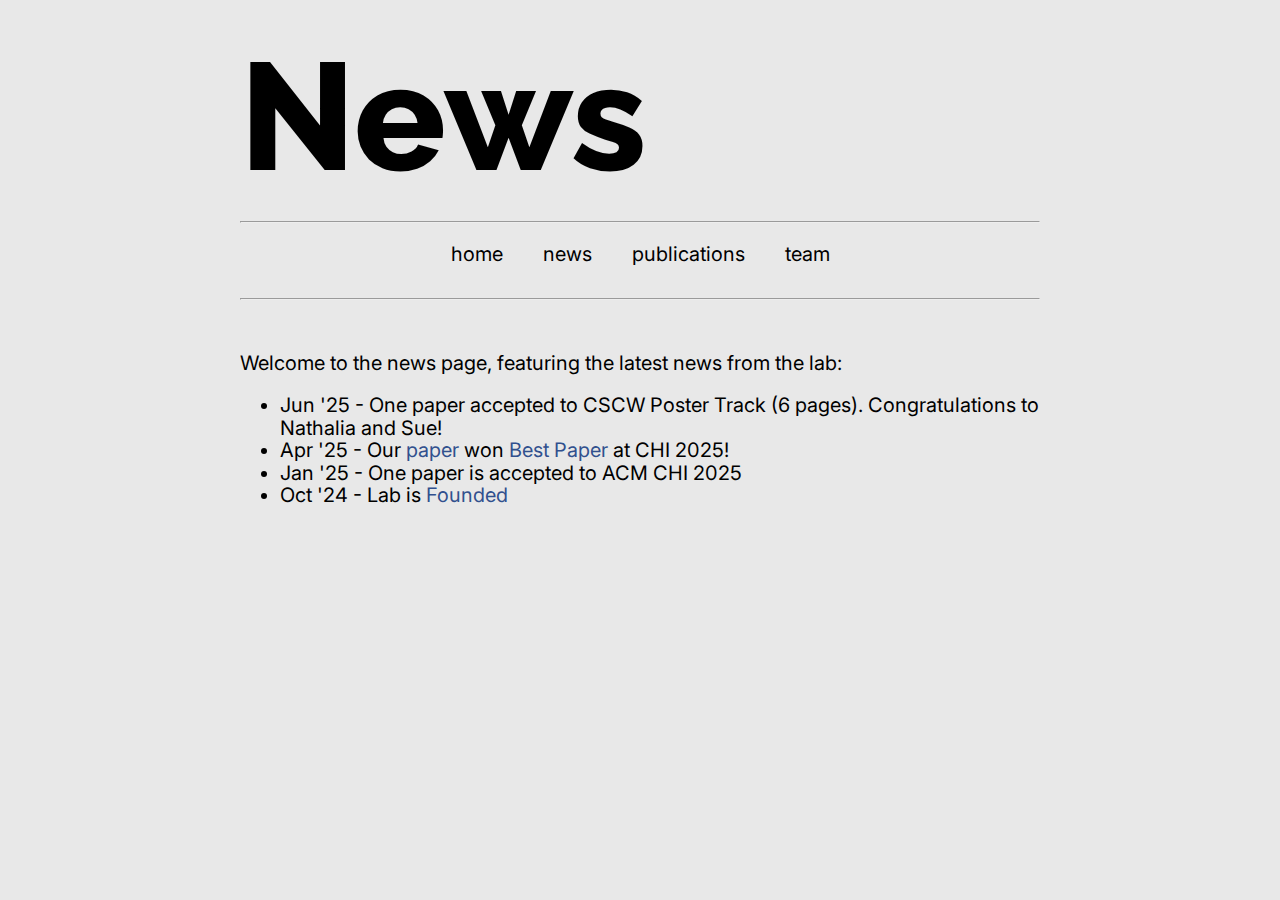
<file: news/index.html>
<!DOCTYPE html>
<html lang="en">
    <head>
        <title>DIVA Lab @ Drexel University</title>
        <meta charset="utf-8">
        <meta name="title" content="News | DIVA Lab @ Drexel University" />
        <meta name="description" content="The latest updates from the DIVA Lab." />
        <meta name="theme-color" content="#fec500" />
        <meta name="viewport" content="width=device-width, initial-scale=1" />

        <link rel="stylesheet" href="/style/global.css">
        <link rel="stylesheet" href="/style/navbar.css">
        <link rel="stylesheet" href="/style/layout.css">
        <link rel="stylesheet" href="/style/news.css">

        <link rel="stylesheet" href="https://cdnjs.cloudflare.com/ajax/libs/font-awesome/6.6.0/css/all.min.css" />
	</head>
    <body class="overcast">
        <section id="main">
            <h1 class="center">News</h1>
            <br>

            <hr style="background-color: var(--dreary); border-color: var(--dreary);">
            <div id="navbar">
                <ul id="navbar-links">
                    <li><a href="/">home</a></li>
                    <li class="hide-mobile"><a href="/news">news</a></li>
                    <li><a href="/publications">publications</a></li>
                    <li><a href="/team">team</a></li>
                </ul>
            </div>
            <hr style="background-color: var(--dreary); border-color: var(--dreary);">
            <br>
            <p>
                Welcome to the news page, featuring the latest news from the lab:
            </p>
            <ul>
                <li>Jun '25 - One paper accepted to CSCW Poster Track (6 pages). Congratulations to Nathalia and Sue!</li>
                <li>Apr '25 - Our <a href="https://arxiv.org/pdf/2409.04645" target="_blank">paper</a> won <a href="https://chi2025.acm.org/best-paper-and-honorable-mention-awards-at-chi-2025" target="_blank">Best Paper</a> at CHI 2025!</li>
                <li>Jan '25 - One paper is accepted to ACM CHI 2025</li>
                <li>Oct '24 - Lab is <a href="https://x.com/zyrcant/status/1845195596073669057" target="_blank">Founded</a></li>
            </ul>

        </section>
    </body>
</html>
</file>
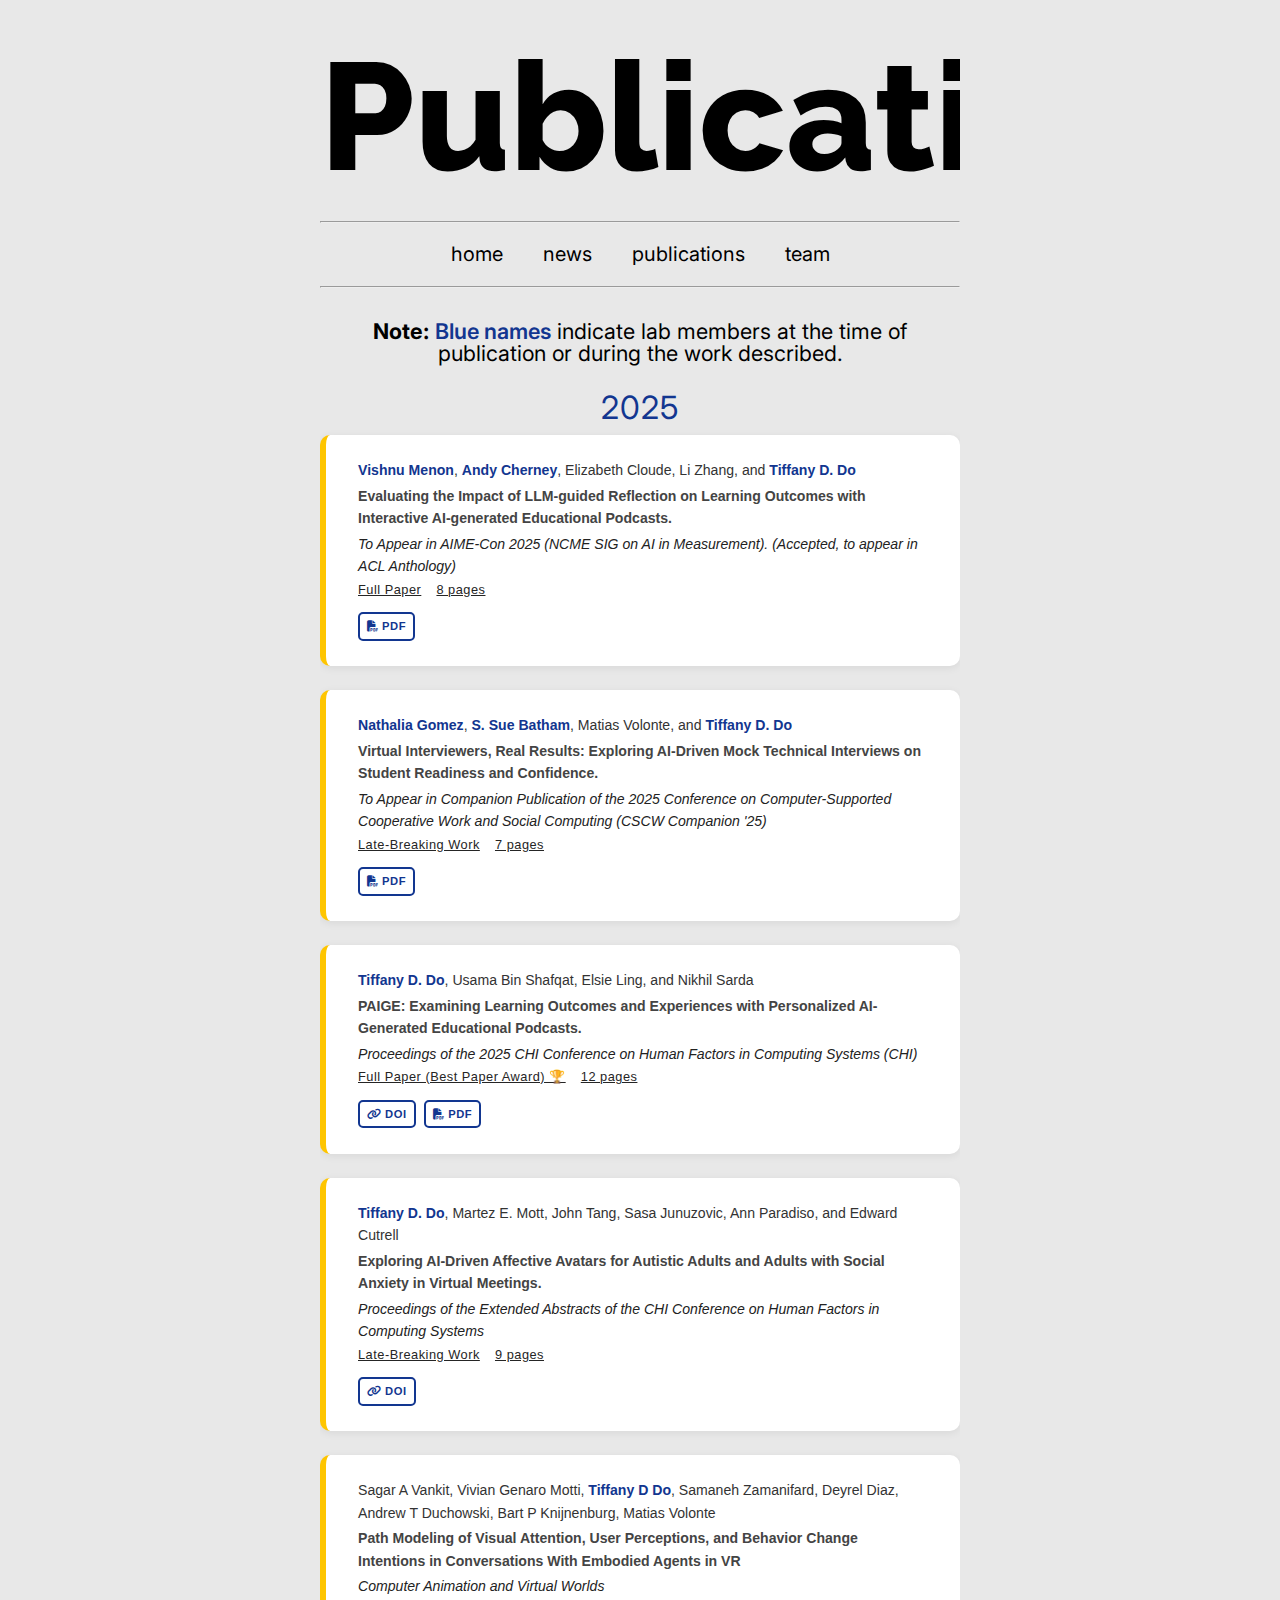
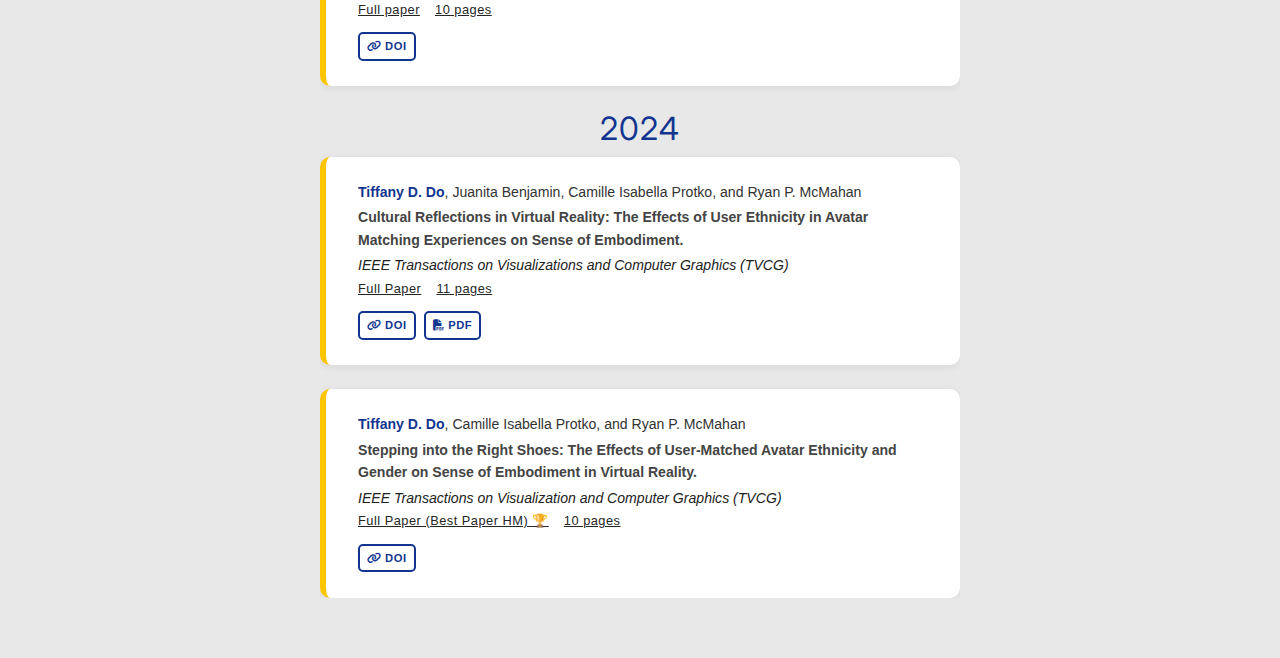
<file: publications/index.html>
<!DOCTYPE html>
<html lang="en">
    <head>
        <title>DIVA Lab @ Drexel University</title>
        <meta charset="utf-8">
        <meta name="title" content="Publications | DIVA Lab @ Drexel University" />
        <meta name="description" content="Publications from the DIVA Lab." />
        <meta name="theme-color" content="#fec500" />
        <meta name="viewport" content="width=device-width, initial-scale=1" />

        <link rel="stylesheet" href="/style/global.css">
        <link rel="stylesheet" href="/style/navbar.css">
        <link rel="stylesheet" href="/style/layout.css">
        <link rel="stylesheet" href="/style/publications.css?v=7">

        <link rel="stylesheet" href="https://cdnjs.cloudflare.com/ajax/libs/font-awesome/6.6.0/css/all.min.css" />
    </head>
    <body class="overcast">
        <section id="main">
            <h1 class="center">Publications</h1>
            <br>
            <hr style="background-color: var(--dreary); border-color: var(--dreary);">

            <div id="navbar">
                <ul id="navbar-links">
                    <li><a href="/">home</a></li>
                    <li><a href="/news">news</a></li>
                    <li class="hide-mobile"><a href="/publications">publications</a></li>
                    <li><a href="/team">team</a></li>
                </ul>
            </div>
            <hr style="background-color: var(--dreary); border-color: var(--dreary);">
            <br>
            <p style="text-align:center; max-width:700px; margin:0 auto 2rem auto; font-size:1.08em;">
                <strong>Note:</strong> <span style="color:#123690; font-weight:600;">Blue names</span> indicate lab members at the time of publication or during the work described.
            </p>
<div class="publication-year">2025</div>
            <ul class="publication-list">
                <li class="publication-card">
                    <div class="publication-authors">
                        <span class="lab-member">Vishnu Menon</span>, <span class="lab-member">Andy Cherney</span>, Elizabeth Cloude, Li Zhang, and <span class="lab-member">Tiffany D. Do</span>
                    </div>
                    <div class="publication-title">
                        Evaluating the Impact of LLM-guided Reflection on Learning Outcomes with Interactive AI-generated Educational Podcasts.
                    </div>
                    <div class="publication-venue">
                        To Appear in AIME‑Con 2025 (NCME SIG on AI in Measurement). (Accepted, to appear in ACL Anthology)
                    </div>
                    <span class="pub-tag">Full Paper</span>
                    <span class="pub-tag pub-pages">8 pages</span>
                    <div class="publication-links">
                        <a href="https://arxiv.org/abs/2508.04787" target="_blank"><i class="fa fa-file-pdf"></i> PDF</a>
                    </div>
                </li>
                <li class="publication-card">
                    <div class="publication-authors">
                        <span class="lab-member">Nathalia Gomez</span>, <span class="lab-member">S. Sue Batham</span>, Matias Volonte, and <span class="lab-member">Tiffany D. Do</span>
                    </div>
                    <div class="publication-title">
                        Virtual Interviewers, Real Results: Exploring AI-Driven Mock Technical Interviews on Student Readiness and Confidence.
                    </div>
                    <div class="publication-venue">
                        To Appear in Companion Publication of the 2025 Conference on Computer-Supported Cooperative Work and Social Computing (CSCW Companion '25)
                    </div>
                    <span class="pub-tag">Late-Breaking Work</span>
                    <span class="pub-tag pub-pages">7 pages</span>
                    <div class="publication-links">
                        <a href="https://arxiv.org/abs/2506.16542" target="_blank"><i class="fa fa-file-pdf"></i> PDF</a>
                    </div>
                </li>
                <li class="publication-card">
                    <div class="publication-authors">
                        <span class="lab-member">Tiffany D. Do</span>, Usama Bin Shafqat, Elsie Ling, and Nikhil Sarda
                    </div>
                    <div class="publication-title">
                        PAIGE: Examining Learning Outcomes and Experiences with Personalized AI-Generated Educational Podcasts.
                    </div>
                    <div class="publication-venue">
                        Proceedings of the 2025 CHI Conference on Human Factors in Computing Systems (CHI)
                    </div>
                    <span class="pub-tag">Full Paper (Best Paper Award) 🏆</span>
                    <span class="pub-tag pub-pages">12 pages</span>
                    <div class="publication-links">
                        <a href="https://dl.acm.org/doi/full/10.1145/3706598.3713460" target="_blank"><i class="fa fa-link"></i> DOI</a>
                        <a href="https://arxiv.org/pdf/2409.04645" target="_blank"><i class="fa fa-file-pdf"></i> PDF</a>
                    </div>
                </li>
                <li class="publication-card">
                    <div class="publication-authors">
                        <span class="lab-member">Tiffany D. Do</span>, Martez E. Mott, John Tang, Sasa Junuzovic, Ann Paradiso, and Edward Cutrell
                    </div>
                    <div class="publication-title">
                        Exploring AI-Driven Affective Avatars for Autistic Adults and Adults with Social Anxiety in Virtual Meetings.
                    </div>
                    <div class="publication-venue">
                        Proceedings of the Extended Abstracts of the CHI Conference on Human Factors in Computing Systems
                    </div>
                    <span class="pub-tag">Late-Breaking Work</span>
                    <span class="pub-tag pub-pages">9 pages</span>
                    <div class="publication-links">
                        <a href="https://doi.org/10.1145/3706599.3719885" target="_blank"><i class="fa fa-link"></i> DOI</a>
                    </div>
                </li>
                <li class="publication-card">
                    <div class="publication-authors">
                        Sagar A Vankit, Vivian Genaro Motti, <span class="lab-member">Tiffany D Do</span>, Samaneh Zamanifard, Deyrel Diaz, Andrew T Duchowski, Bart P Knijnenburg, Matias Volonte
                    </div>
                    <div class="publication-title">
                        Path Modeling of Visual Attention, User Perceptions, and Behavior Change Intentions in Conversations With Embodied Agents in VR
                    </div>
                    <div class="publication-venue">
                        Computer Animation and Virtual Worlds
                    </div>
                    <span class="pub-tag">Full paper</span>
                    <span class="pub-tag pub-pages">10 pages</span>
                    <div class="publication-links">
                        <a href="https://doi.org/10.1002/cav.70028" target="_blank"><i class="fa fa-link"></i> DOI</a>
                    </div>
                </li>
            </ul>

            <div class="publication-year">2024</div>
            <ul class="publication-list">
                <li class="publication-card">
                    <div class="publication-authors">
                        <span class="lab-member">Tiffany D. Do</span>, Juanita Benjamin, Camille Isabella Protko, and Ryan P. McMahan
                    </div>
                    <div class="publication-title">
                        Cultural Reflections in Virtual Reality: The Effects of User Ethnicity in Avatar Matching Experiences on Sense of Embodiment.
                    </div>
                    <div class="publication-venue">
                        IEEE Transactions on Visualizations and Computer Graphics (TVCG)
                    </div>
                    <span class="pub-tag">Full Paper</span>
                    <span class="pub-tag pub-pages">11 pages</span>
                    <div class="publication-links">
                        <a href="https://ieeexplore.ieee.org/document/10669768" target="_blank"><i class="fa fa-link"></i> DOI</a>
                        <a href="files/CulturalReflectionsVR2024.pdf" target="_blank"><i class="fa fa-file-pdf"></i> PDF</a>
                    </div>
                </li>
                <li class="publication-card">
                    <div class="publication-authors">
                        <span class="lab-member">Tiffany D. Do</span>, Camille Isabella Protko, and Ryan P. McMahan
                    </div>
                    <div class="publication-title">
                        Stepping into the Right Shoes: The Effects of User-Matched Avatar Ethnicity and Gender on Sense of Embodiment in Virtual Reality.
                    </div>
                    <div class="publication-venue">
                        IEEE Transactions on Visualization and Computer Graphics (TVCG)
                    </div>
                    <span class="pub-tag">Full Paper (Best Paper HM) 🏆</span>
                    <span class="pub-tag pub-pages">10 pages</span>
                    <div class="publication-links">
                        <a href="https://ieeexplore.ieee.org/abstract/document/10458373" target="_blank"><i class="fa fa-link"></i> DOI</a>
                    </div>
                </li>
            </ul>
    </section>
    <footer style="height: 60px;"></footer>
    </body>
</html>
</file>
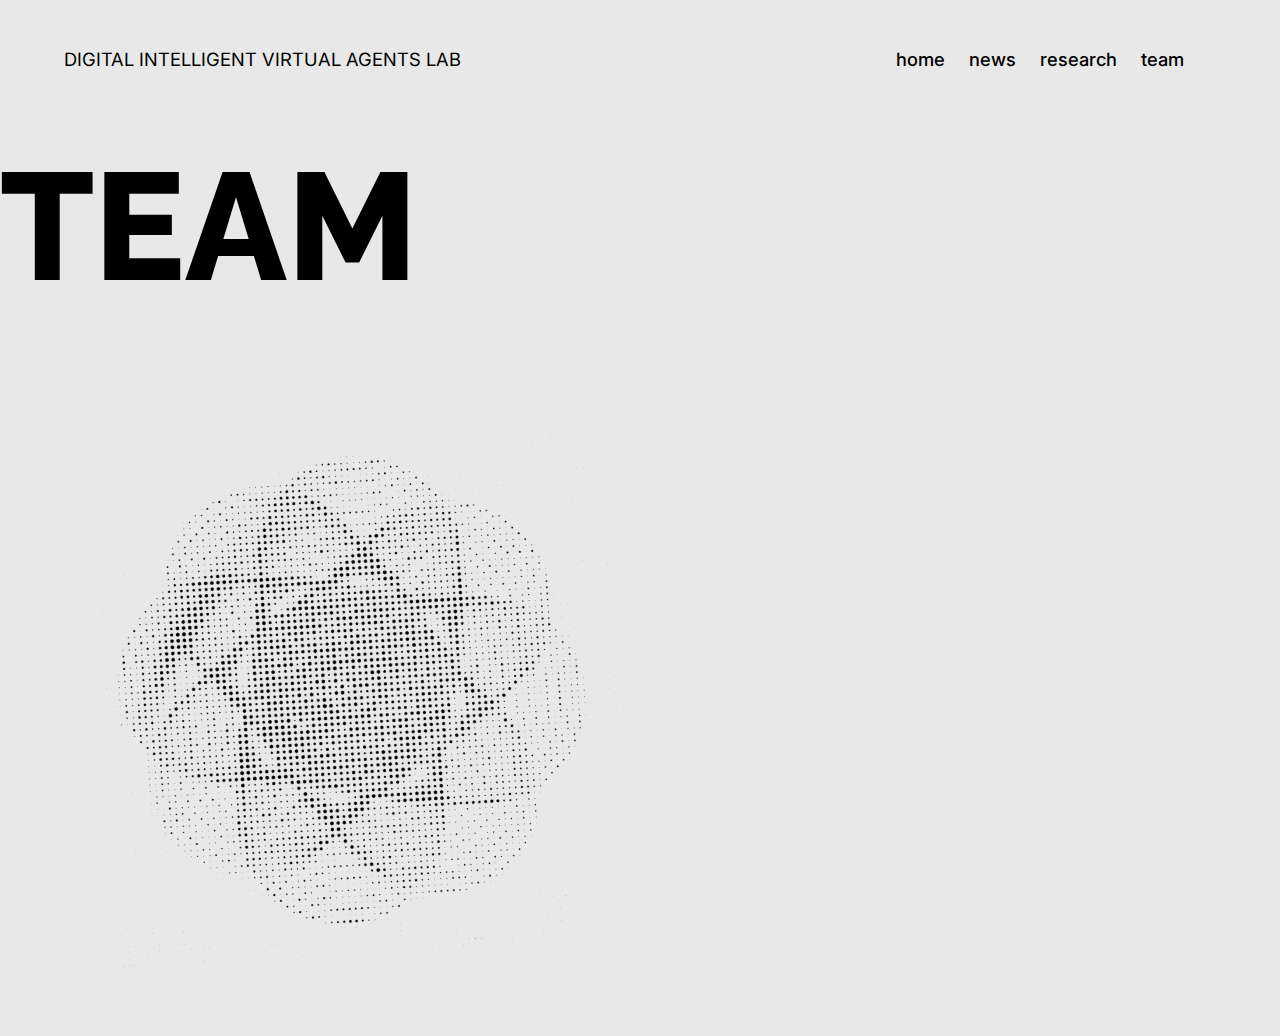
<file: team/index.html>
<!DOCTYPE html>
<html lang="en">
    <head>
        <title>DIVA Lab @ Drexel University</title>
        <meta charset="utf-8">
        <meta name="title" content="DIVA Lab @ Drexel University" />
        <meta name="description" content="The Digital Intelligent Virtual Agents (DIVA) Lab conducts research on virtual assistants, agents, and avatars." />
        <meta name="theme-color" content="#fec500" />
        <meta name="viewport" content="width=device-width, initial-scale=1" />

        <link rel="stylesheet" href="/style/global.css">
        <link rel="stylesheet" href="/style/team.css">

        <link rel="stylesheet" href="https://cdnjs.cloudflare.com/ajax/libs/font-awesome/6.6.0/css/all.min.css" />
	</head>
    <body>
       
    <navbar>
        <span>DIGITAL INTELLIGENT VIRTUAL AGENTS LAB</span>
        <nav class="nav-links">
            <a href="/">home</a>
            <a href="/news">news</a>
            <a href="/research">research</a>
            <a href="/team">team</a>
        </nav>
    </navbar>


    
    <section id="team">
        <h1 id="team">TEAM</h1>
        <img src="/assets/halftone_chiral.png" width="700px">
    </section>

</html>
</file>
<file: style/global.css>
@import url('https://fonts.googleapis.com/css2?family=Raleway:wght@700;800&family=Inter:wght@400;500;600;700&display=swap');

:root {
    --selection: lightblue;
    --accent: #31508e;
    --secondary: #e3d94b;
    --background: #e8e8e8;
}

body {
    font-family: 'Inter', sans-serif;
    background-color: var(--background);
    font-size: 20px;
    margin: 0;
    padding: 0;
}

html {
    scroll-behavior: smooth;
}

a {
    color: var(--accent);
    text-decoration: none;
}

a:hover {
    text-decoration: underline 1.5px;
}

::selection {
    background-color: var(--selection);
}

img {
    user-select: none;
    pointer-events: none;
}

/* Headings */
h1 {
    font-family: 'Raleway', sans-serif;
    font-size: 9.5rem;
    font-weight: 800;
    line-height: 0.8;
    margin: 4rem 0;
    padding: 0;
    user-select: none;
}

h2, h3, h4, h5, h6 {
    font-family: 'Raleway', sans-serif;
    font-weight: 700;
}

/* Navigation */
navbar {
    display: flex;
    justify-content: space-between;
    align-items: center;
    padding: 3rem 6rem 2rem 4rem;
    font-size: 1.15rem;
    font-family: 'Inter', sans-serif;
}

navbar > nav {
    display: flex;
    gap: 1.5rem;
}

navbar > nav > a {
    text-decoration: none;
    color: inherit;
    font-weight: 500;
}

@media (max-width: 600px) {
    navbar {
        padding: 4vh 1vw 0vh 1vw;
        font-size: small;
        justify-content: center;
    }

    navbar > nav {
        gap: 3rem;
    }
}

/* Mobile visibility helpers */
@media (max-width: 600px) {
    .hide-mobile {
        display: none !important;
    }
}

@media screen and (min-width: 600px) {
    .hide-desktop {
        display: none !important;
    }
}
</file>
<file: style/navbar.css>
#navbar { width: 100%; }
#navbar-links { display: flex; justify-content: center; padding: 0;}
#navbar-links li, #navbar-links li a, .navbar-title { text-decoration: none; color: var(--dark); }
#navbar-links li a { transition: all 0.2s ease 0s; }
#navbar-links li a:hover, .active { color: var(--accent-alt) !important; }
#navbar-links li { display: inline-block; padding: 0 20px 0 20px; }
</file>
<file: style/layout.css>
:root {
    --rhythm: 1.4rem;
    --line-length: 40rem;
}

html {
    line-height: var(--rhythm);
}


#main:before {
    --size: 45px;
    --line: color-mix(in lch, var(--dreary), transparent 80%);
    content: '';
    height: 100%;
    width: 100%;
    position: absolute;

    background: linear-gradient(
        270deg,
        var(--line) 1px,
        transparent 1px var(--size)
    ) 50% 50% / var(--size) var(--size),
    linear-gradient(var(--line) 1px, transparent 1px var(--size)) 50% 50% /
    var(--size) var(--size);
    mask: linear-gradient(20deg, transparent 50%, white);

    top: 0;
    left: 0;
    transform-style: flat;
    pointer-events: none;
    z-index: 0;
}

#main { 
    display: block;
    overflow: hidden;

    max-width: min(calc(100vw - (2* var(--rhythm))), var(--line-length));
    width: 100%;

    margin-left: auto;
    margin-right: auto;
 }

#main h1 {
    margin-top: calc(var(--rhythm) * 2.5);
    margin-bottom: calc(var(--rhythm) * .5);
}
</file>
<file: style/news.css>
/* News page styles */

#main {
    max-width: 800px;
    margin: 0 auto;
}

h1.center {
    margin-bottom: 0.5rem;
}

hr {
    background-color: var(--dreary);
    border-color: var(--dreary);
}

#navbar {
    margin-bottom: 2rem;
}

.news-welcome {
    background: #f5f7fa;
    border-radius: 8px;
    padding: 1.2rem 1.5rem;
    margin-bottom: 2rem;
    box-shadow: 0 2px 8px rgba(0,0,0,0.04);
    font-size: 1.08em;
    text-align: center;
}

.news-list {
    list-style: none;
    padding: 0;
    margin: 0;
}

.news-item {
    margin-bottom: 1.2rem;
    background: #fff;
    border-radius: 7px;
    box-shadow: 0 1px 4px rgba(0,0,0,0.05);
    padding: 1rem 1.2rem;
}

.news-date {
    font-weight: 600;
    color: #123690;
}

.news-highlight {
    color: #123690;
}

.news-link {
    color: #123690;
    text-decoration: underline;
}

@media (max-width: 600px) {
    #main {
        padding: 0 0.5rem;
    }
    .news-welcome {
        padding: 1rem 0.5rem;
    }
    .news-item {
        padding: 0.7rem 0.5rem;
    }
}
</file>
<file: style/publications.css>
/* Publication Section */
.publication-year {
    margin-top: 2rem;
    margin-bottom: 1rem;
    font-size: 2rem;
    color: var(--primary, #123690);
    text-align: center;
    letter-spacing: 1px;
}

.publication-list {
    display: flex;
    flex-direction: column;
    gap: 1.5rem;
    padding: 0;
    list-style: none;
    max-width: 900px;
    margin: 0 auto;
}

.publication-card {
    background: #fff;
    border-radius: 10px;
    box-shadow: 0 2px 8px rgba(0,0,0,0.07);
    padding: 1.5rem 2rem;
    transition: box-shadow 0.2s;
    border-left: 6px solid var(--primary, #fec500);
    font-family: 'Segoe UI', Arial, Helvetica, sans-serif;
    font-size: 0.88rem;
}

.publication-card:hover {
    box-shadow: 0 4px 16px rgba(0,0,0,0.12);
}

.publication-authors,
.publication-title,
.publication-venue {
    font-size: 0.88rem;
    font-family: inherit;
}

.publication-authors {
    font-weight: 500;
    color: #333;
    margin-bottom: 0.2rem;
}

.publication-title {
    font-weight: bold;
    color: #444;
    margin: 0.2rem 0;
    font-style: normal;
}

.publication-venue {
    font-weight: normal;
    color: #222;
    margin-top: 0.2rem;
    font-style: italic;
}

.publication-links {
    margin-top: 0.5rem;
}

/* Make pub-tag look like links */
.pub-tag,
.pub-pages {
    display: inline-block;
    background: transparent;
    color: var(--primary, #252525);
    font-size: 0.8rem;
    text-decoration: underline;
    margin-right: 0.7rem;
    letter-spacing: 0.5px;
    border: none;
    border-radius: 5px;
}

/* Make publication-links a look like tags */
.publication-links a {
    display: inline-block;
    background: transparent;
    color: #123690;
    font-size: 0.7rem;
    font-weight: 600;
    border: 2px solid #123690;
    border-radius: 5px;
    padding: 1px 7px;
    margin-right: 0.3rem;
    margin-top: 0.2rem;
    margin-bottom: 0.1rem;
    text-decoration: none;
    letter-spacing: 0.5px;
    transition: background 0.2s, color 0.2s;
}

.publication-links a:hover {
    background: #123690;
    color: #fff;
    text-decoration: none;
}

.lab-member {
    color: #123690;
    font-weight: 600;
}

@media (max-width: 600px) {
    .publication-card {
        padding: 1rem;
    }
    .publication-year {
        font-size: 1.3rem;
    }
}
</file>
<file: style/team.css>
.header {
    position: relative;
    z-index: 2;
    overflow: hidden;
    text-align: center;
    display: flex;
    align-items: center;
    justify-content: center;
    min-height: 400px; /* adjust based on your image height */

}

.header > h1 {
    z-index: 3;
    background-color: rgba(232, 232, 232, 0.75);
    margin: 0;
}

#chiral {
    position: absolute;
    top: 50%;
    left: 50%;
    transform: translate(-50%, -50%);
    width: 520px;
    opacity: 1;
    z-index: 1;
}
.team-content {
    position: relative;
    z-index: 2;
    margin-top: 3rem;
    background-color: var(--background);
}

.team-section {
    margin-bottom: 4rem;
}

.team-section h2 {
    font-size: 1.8rem;
    font-weight: 700;
    margin-bottom: 2rem;
    color: var(--accent);
}


.member {
    text-align: center;
    margin-bottom: 3rem;
}

.member img {
    width: 200px;
    height: 200px;
    border-radius: 50%;
    object-fit: cover;
    margin-bottom: 1rem;
    border: 3px solid var(--accent);
}

.member-info h3 {
    font-size: 1.2rem;
    font-weight: 700;
    margin: 0.5rem 0;
    color: #333;
}

.member-info .role {
    font-style: italic;
    color: #666;
    margin: 0.3rem 0 1rem 0;
}

.social-links {
    display: flex;
    justify-content: center;
    gap: 1rem;
}

.social-links a {
    color: var(--accent);
    font-size: 1.3rem;
    transition: color 0.2s;
}

.social-links a:hover {
    color: var(--secondary);
}

.loading-text {
    text-align: center;
    font-style: italic;
    color: #666;
    padding: 2rem 0;
}

.alumni-list {
    list-style-type: disc;
    padding-left: 0.1em;
}

.alumni-list li {
    margin-bottom: 0.5rem;
    line-height: 1.4;
    list-style-type: "";
}

/* Mobile responsiveness */
@media (max-width: 600px) {
    .header {
        min-height: 200px; /* adjust based on your image height */
    }

    .header > h1 {
        font-size: xx-large;
    }

    #chiral {
        top: 50%;
        left: 50%;
        width: 180px;
    }
    
    .team-content {
        font-size: small;
        padding: 0rem 2rem 0 2rem;
    }
    
    
    .member img {
        width: 150px;
        height: 150px;
    }
    
    .team-section h2 {
        font-size: 1.4rem;
    }
    
    .social-links a {
        font-size: 1.1rem;
    }
}
</file>
